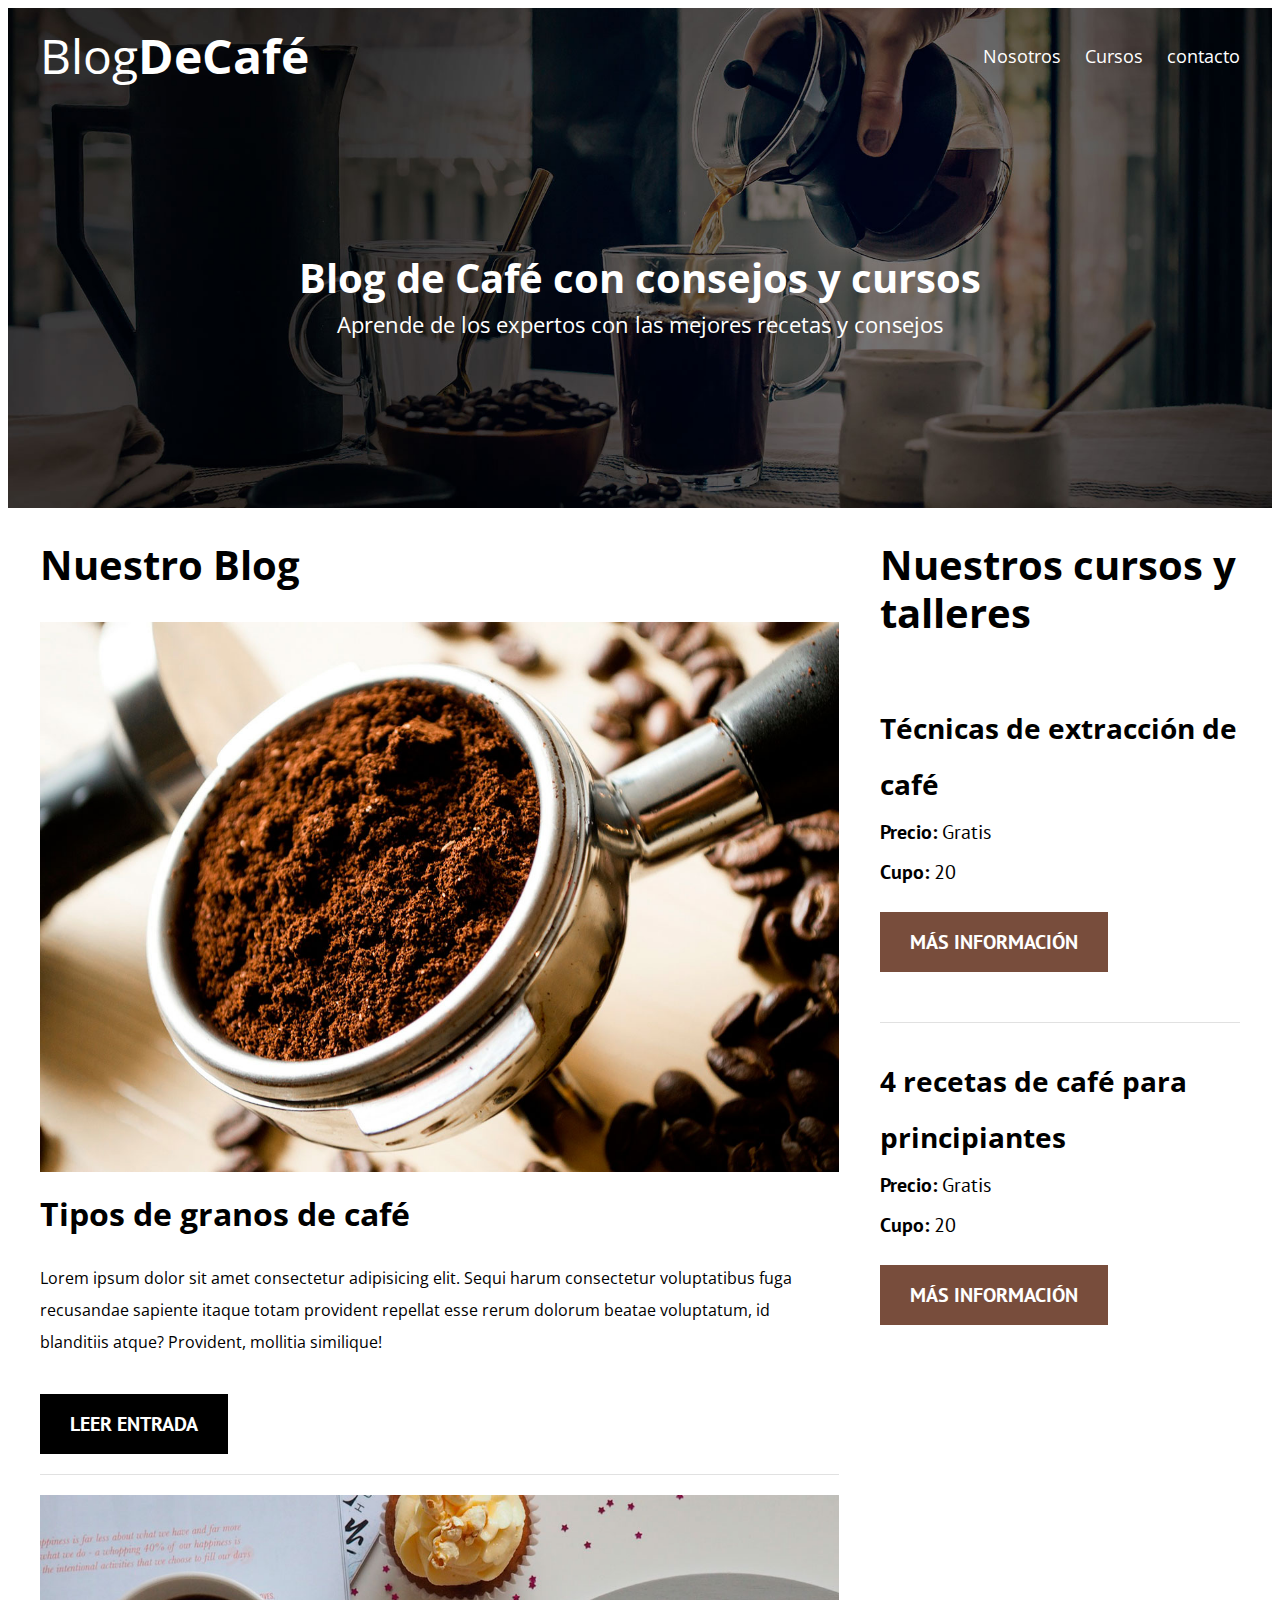
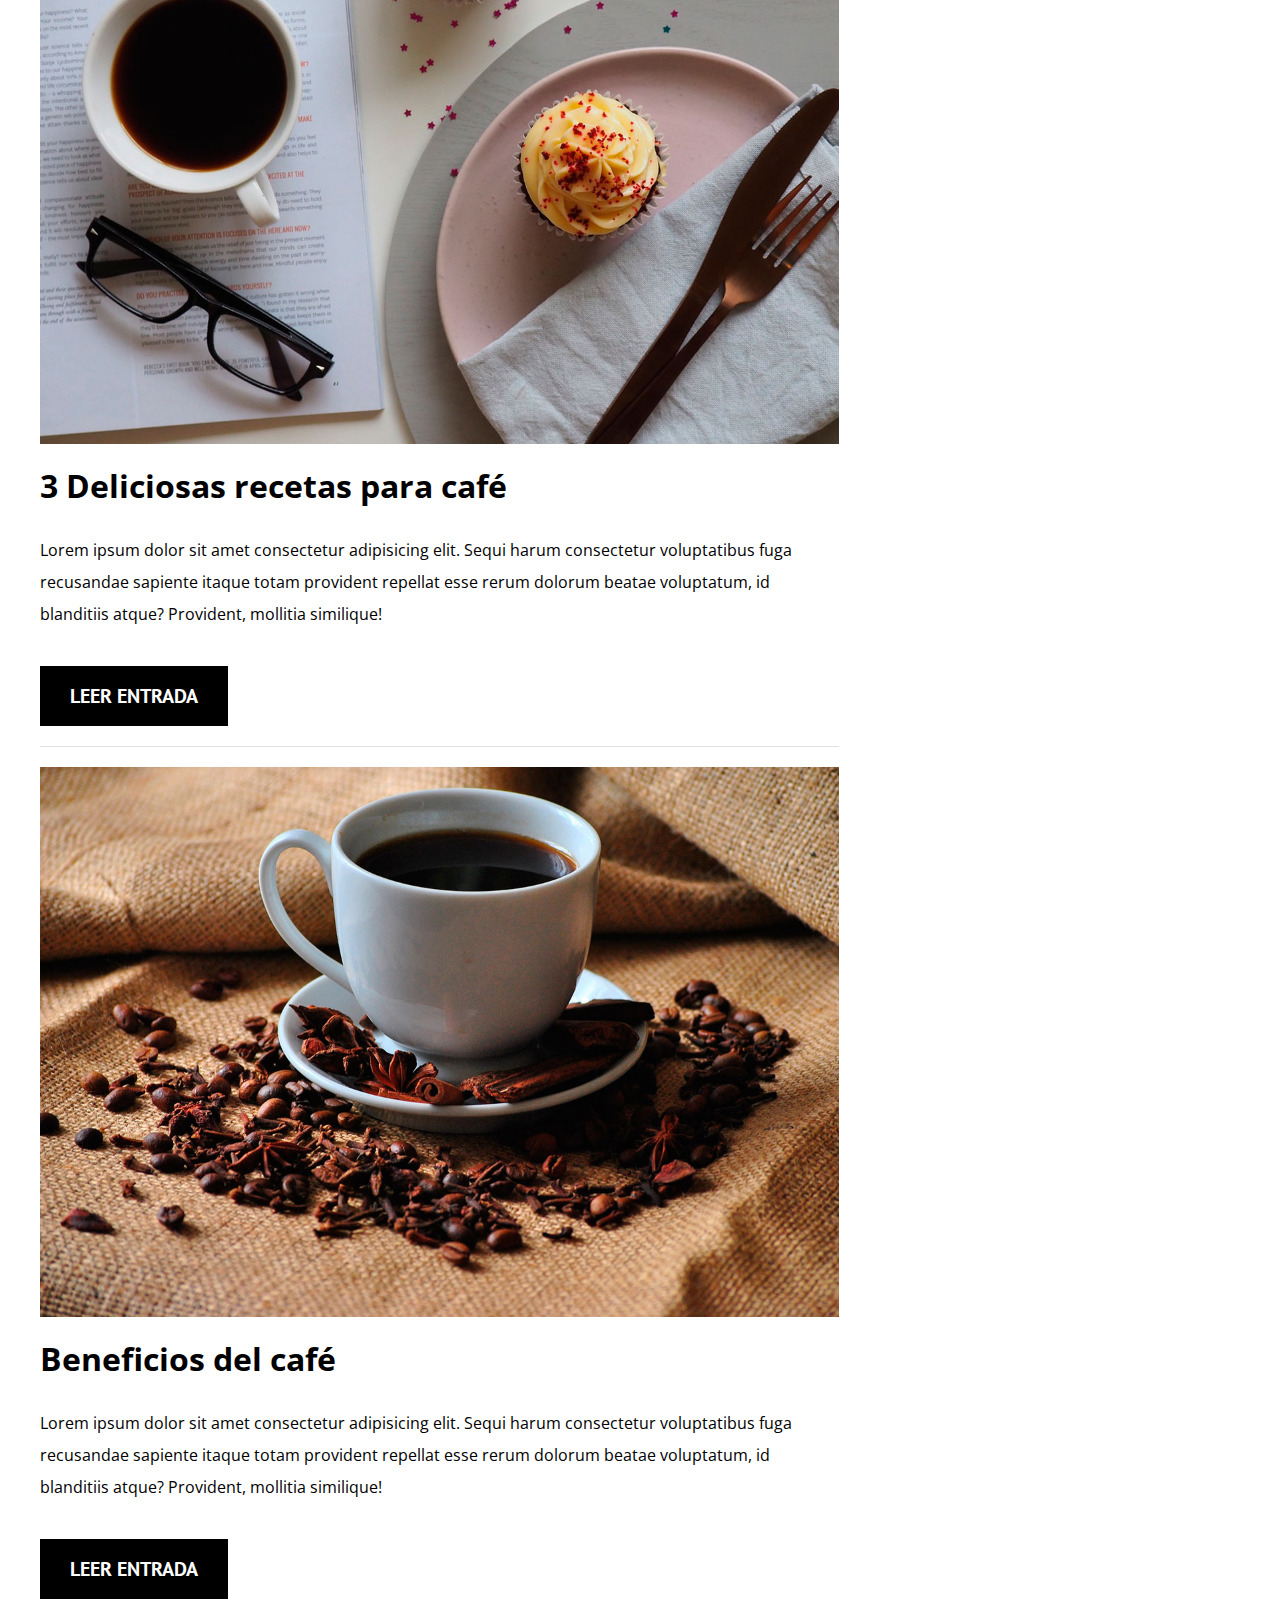
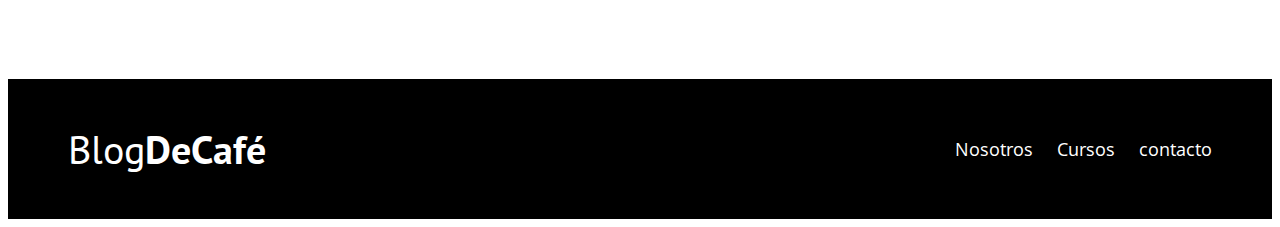
<file: index.html>
<!DOCTYPE html>
<html lang="en">

<head>
    <meta charset="UTF-8">
    <meta name="viewport" content="width=device-width, initial-scale=1.0">
    <meta http-equiv="X-UA-Compatible" content="ie=edge">
    <title>Blog de Café</title>
    <link href="https://fonts.googleapis.com/css2?family=PT+Sans:wght@400;700&display=swap" rel="stylesheet">
    <link href="https://fonts.googleapis.com/css2?family=Open+Sans:wght@400;700&display=swap" rel="stylesheet">
    <link rel="stylesheet" href="CSS/style.css">

</head>

<body>
    <header class="site-header">
        <div class="contenedor">
            <div class="barra">
                <a href="/">
                    <h1 class="no-margin">Blog<span>DeCafé</span></h1>
                    <nav class="navegacion">
                        <a href="nosotros.html">Nosotros</a>
                        <a href="cursos.html">Cursos</a>
                        <a href="contacto.html">contacto</a>
                    </nav>
                </a>
            </div>
            <!--barra-->

            <div class="texto-header">
                <h2 class="no-margin">Blog de Café con consejos y cursos</h2>
                <p class="no-margin">Aprende de los expertos con las mejores recetas y consejos</p>
            </div>
        </div>
        <!--contenedor-->
    </header>

    <div class="contenido-principal contenedor">
        <main class="blog">
            <h2>Nuestro Blog</h2>
            <article class="entrada-blog">
                <div class="imagen">
                    <img src="/IMG/blog1.jpg" alt="Imagen blog">
                </div>
                <!--Imagen-->
                <div class="contenido-blog">
                    <h3 class="no-margin">Tipos de granos de café</h3>
                    <p>Lorem ipsum dolor sit amet consectetur adipisicing elit. Sequi harum consectetur voluptatibus fuga recusandae sapiente itaque totam provident repellat esse rerum dolorum beatae voluptatum, id blanditiis atque? Provident, mollitia similique!
                    </p>
                    <a href="entrada.html" class="btn btn-primario">Leer entrada</a>
                </div>
            </article>
            <article class="entrada-blog">
                <div class="imagen">
                    <img src="/IMG/blog2.jpg" alt="Imagen blog">
                </div>
                <!--Imagen-->
                <div class="contenido-blog">
                    <h3 class="no-margin">3 Deliciosas recetas para café</h3>
                    <p>Lorem ipsum dolor sit amet consectetur adipisicing elit. Sequi harum consectetur voluptatibus fuga recusandae sapiente itaque totam provident repellat esse rerum dolorum beatae voluptatum, id blanditiis atque? Provident, mollitia similique!
                    </p>
                    <a href="entrada.html" class="btn btn-primario">Leer entrada</a>
                </div>
            </article>
            <article class="entrada-blog">
                <div class="imagen">
                    <img src="/IMG/blog3.jpg" alt="Imagen blog">
                </div>
                <!--Imagen-->
                <div class="contenido-blog">
                    <h3 class="no-margin">Beneficios del café</h3>
                    <p>Lorem ipsum dolor sit amet consectetur adipisicing elit. Sequi harum consectetur voluptatibus fuga recusandae sapiente itaque totam provident repellat esse rerum dolorum beatae voluptatum, id blanditiis atque? Provident, mollitia similique!
                    </p>
                    <a href="entrada.html" class="btn btn-primario">Leer entrada</a>
                </div>
            </article>
        </main>
        <aside class="cursos">
            <h2>Nuestros cursos y talleres</h2>
            <ul class="cursos-lista">
                <li class="curso">
                    <h4 class="no-margin">Técnicas de extracción de café</h4>
                    <p class="no-margin">Precio: <span>Gratis</span></p>
                    <p class="no-margin">Cupo: <span>20</span></p>
                    <a href="cursos.html" class="btn btn-secundario">Más información</a>
                </li>
                <li class="curso">
                    <h4 class="no-margin">4 recetas de café para principiantes</h4>
                    <p class="no-margin">Precio: <span>Gratis</span></p>
                    <p class="no-margin">Cupo: <span>20</span></p>
                    <a href="cursos.html" class="btn btn-secundario">Más información</a>
                </li>
            </ul>
        </aside>
    </div>
    <!--Contenido principal-->
    <footer class="site-footer">
        <div class="contenedor">
            <div class="barra">
                <p class="no-margin">Blog<span>DeCafé</span></p>
                <nav class="navegacion">
                    <a href="nosotros.html">Nosotros</a>
                    <a href="cursos.html">Cursos</a>
                    <a href="contacto.html">contacto</a>
                </nav>
            </div>
        </div>
    </footer>
</body>

</html>
</file>
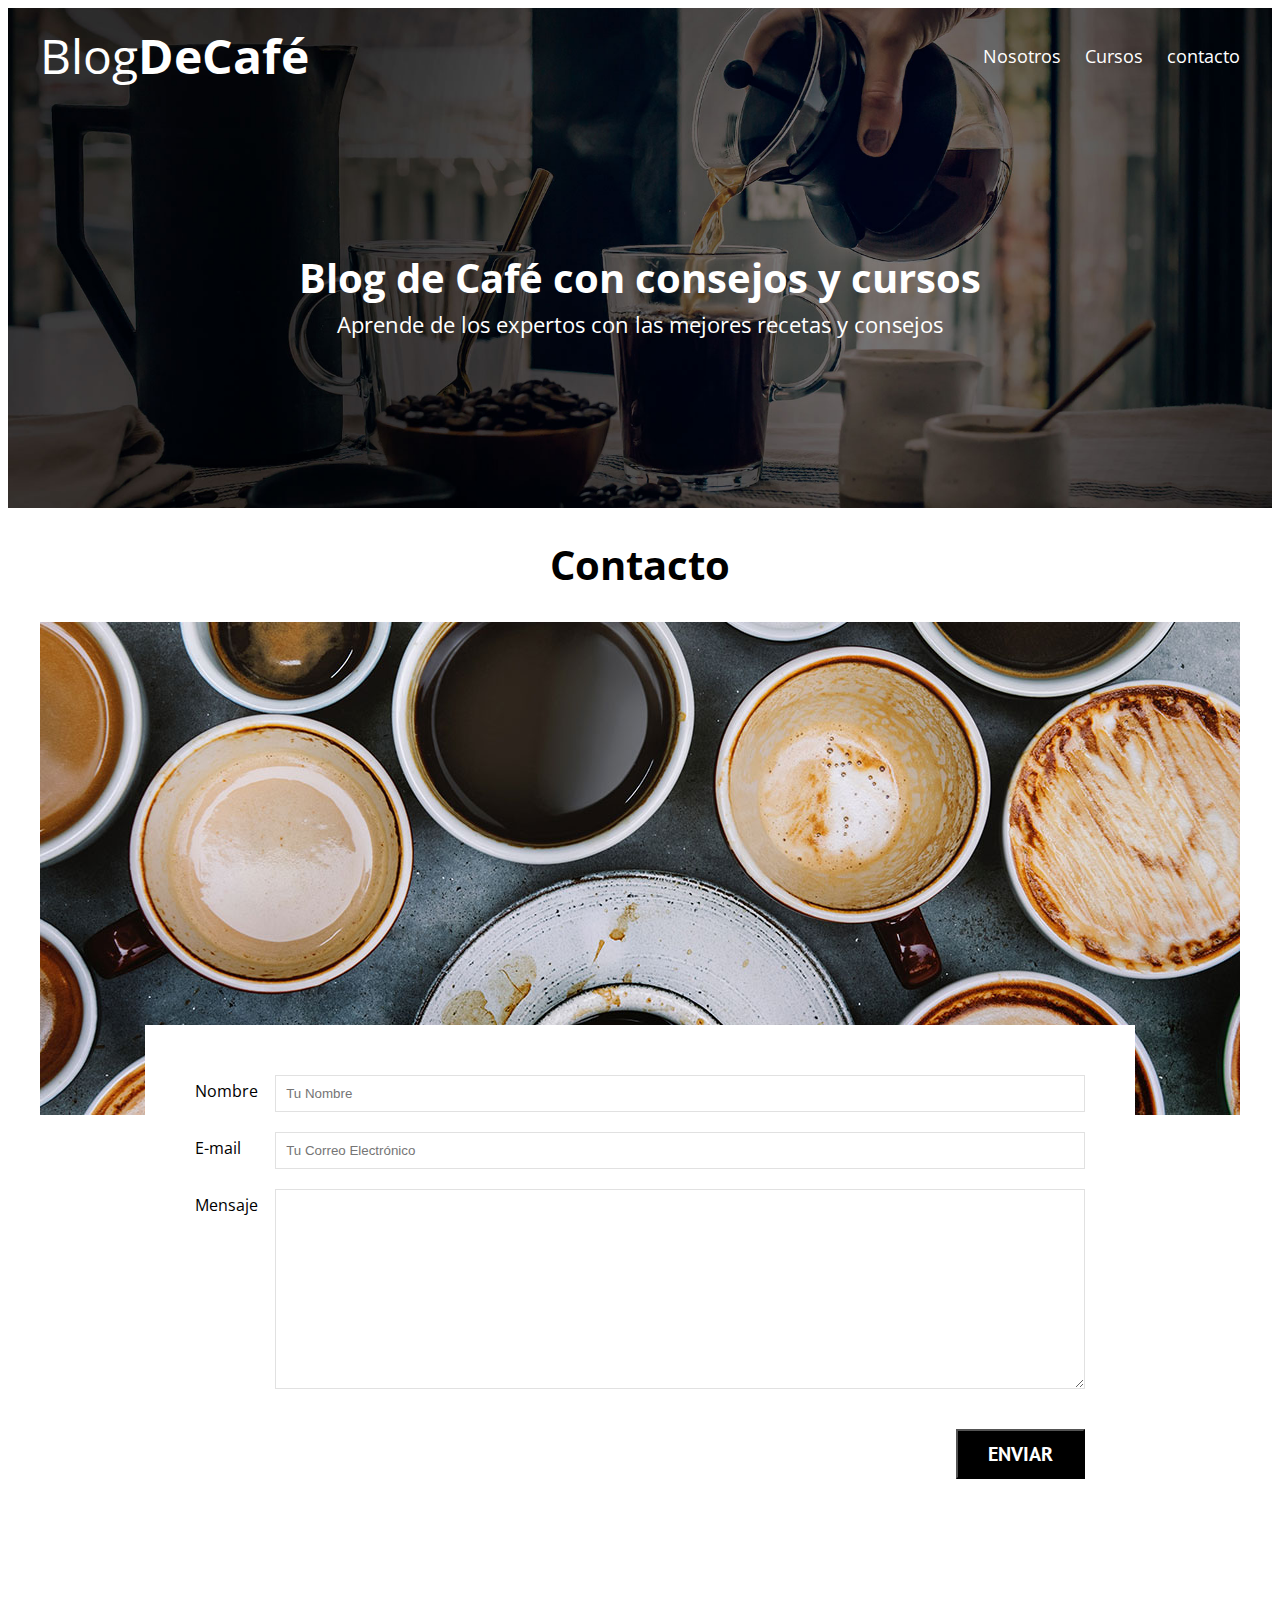
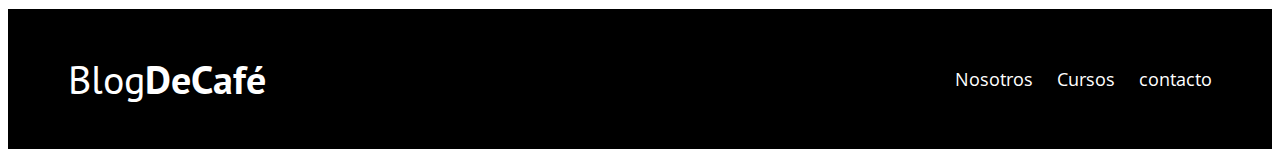
<file: contacto.html>
<!DOCTYPE html>
<html lang="en">

<head>
    <meta charset="UTF-8">
    <meta name="viewport" content="width=device-width, initial-scale=1.0">
    <meta http-equiv="X-UA-Compatible" content="ie=edge">
    <title>Blog de Café</title>
    <link href="https://fonts.googleapis.com/css2?family=PT+Sans:wght@400;700&display=swap" rel="stylesheet">
    <link href="https://fonts.googleapis.com/css2?family=Open+Sans:wght@400;700&display=swap" rel="stylesheet">
    <link rel="stylesheet" href="CSS/style.css">

</head>

<body>
    <header class="site-header">
        <div class="contenedor">
            <div class="barra">
                <a href="/">
                    <h1 class="no-margin">Blog<span>DeCafé</span></h1>
                    <nav class="navegacion">
                        <a href="nosotros.html">Nosotros</a>
                        <a href="cursos.html">Cursos</a>
                        <a href="contacto.html">contacto</a>
                    </nav>
                </a>
            </div>
            <!--barra-->

            <div class="texto-header">
                <h2 class="no-margin">Blog de Café con consejos y cursos</h2>
                <p class="no-margin">Aprende de los expertos con las mejores recetas y consejos</p>
            </div>
        </div>
        <!--contenedor-->
    </header>

    <main class="contenedor">
        <h2 class="centrar-texto">Contacto</h2>
        <div class="grid centrar-columnas">
            <div class="columnas-12">
                <img src="/IMG/contacto.jpg" alt="Imagen contacto">
            </div>
            <div class="columnas-10 formulario-contacto">
                <form action="#">
                    <div class="campo">
                        <label for="nombre">Nombre</label>
                        <input type="text" id="nombre" placeholder="Tu Nombre">
                    </div>
                    <div class="campo">
                        <label for="email">E-mail</label>
                        <input type="email" id="email" placeholder="Tu Correo Electrónico">
                    </div>
                    <div class=" campo mensaje">
                        <label for="mensaje">Mensaje</label>
                        <textarea id="mensaje"></textarea>
                    </div>
                    <div class="campo enviar">
                        <input type="submit" value="Enviar" class="btn btn-primario">
                    </div>
                </form>
            </div>
        </div>
    </main>
    <footer class="site-footer">
        <div class="contenedor">
            <div class="barra">
                <p class="no-margin">Blog<span>DeCafé</span></p>
                <nav class="navegacion">
                    <a href="nosotros.html">Nosotros</a>
                    <a href="cursos.html">Cursos</a>
                    <a href="contacto.html">contacto</a>
                </nav>
            </div>
        </div>
    </footer>
</body>

</html>
</file>
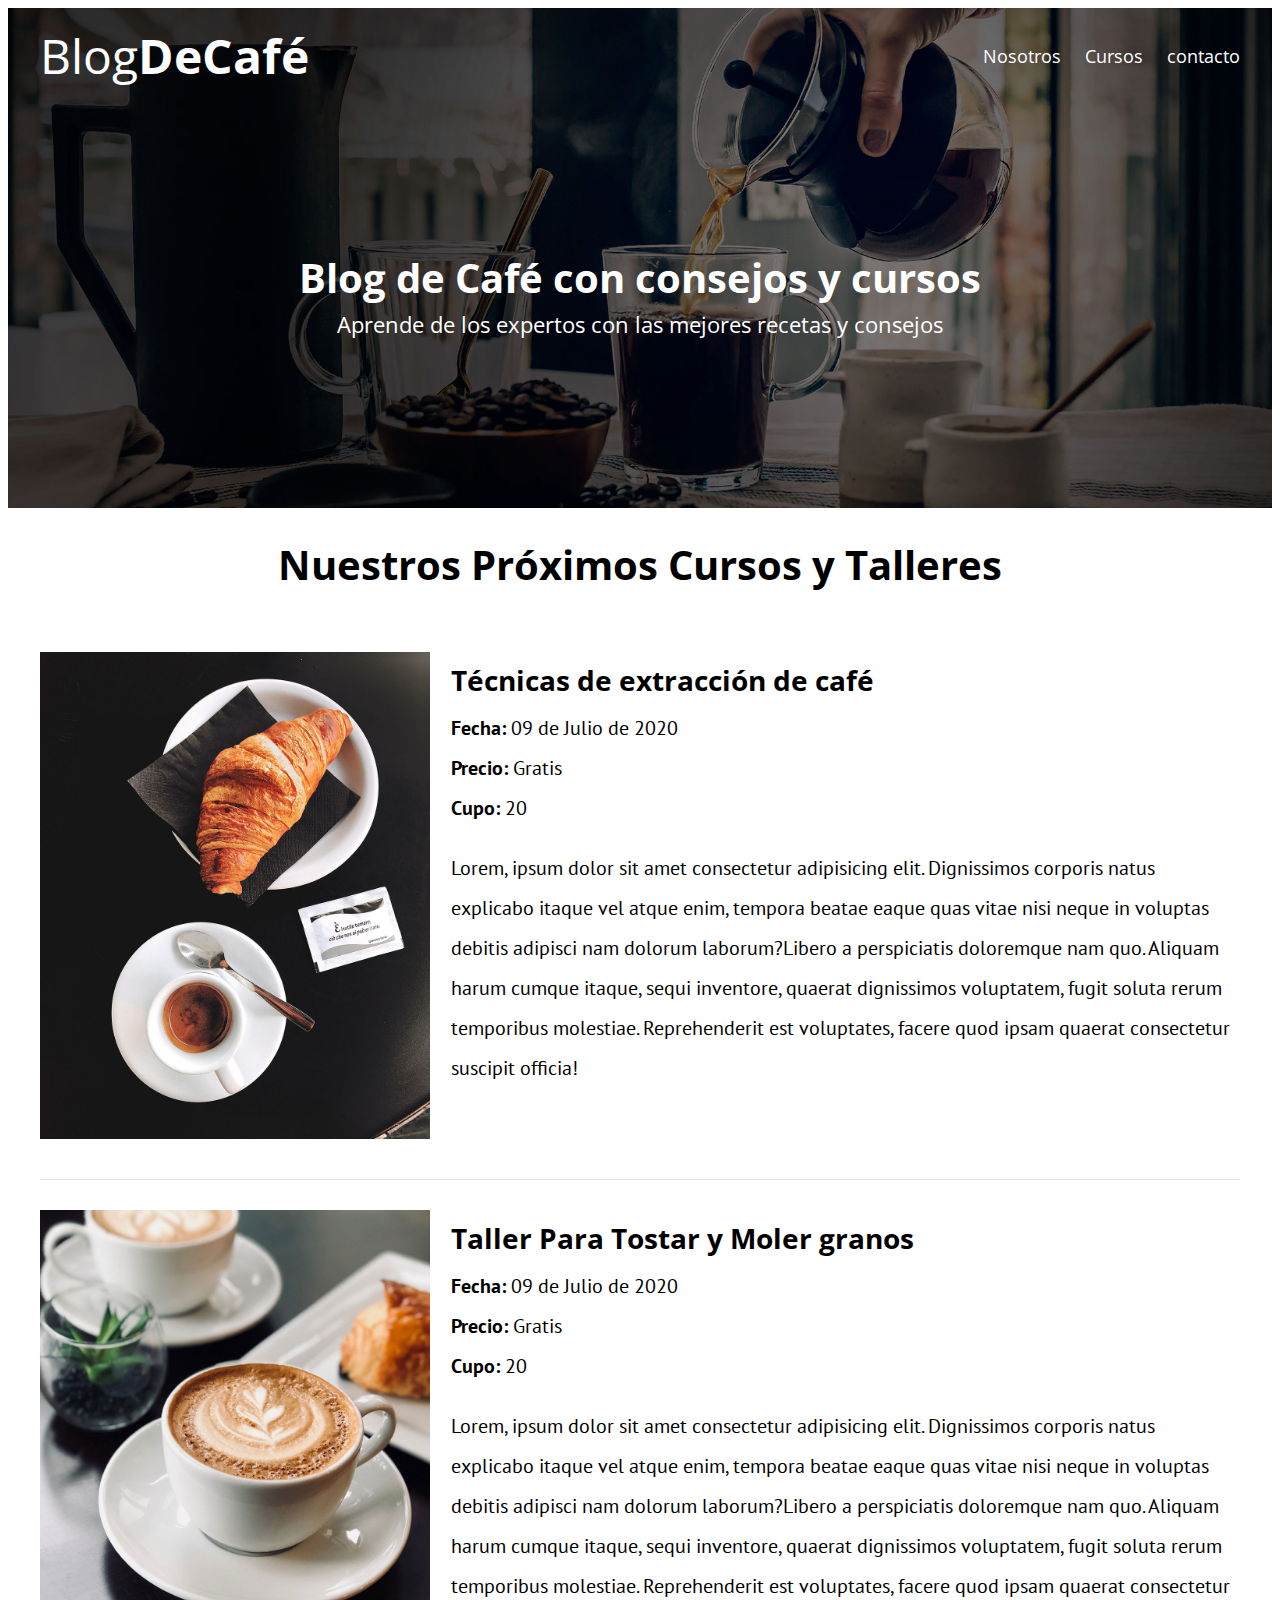
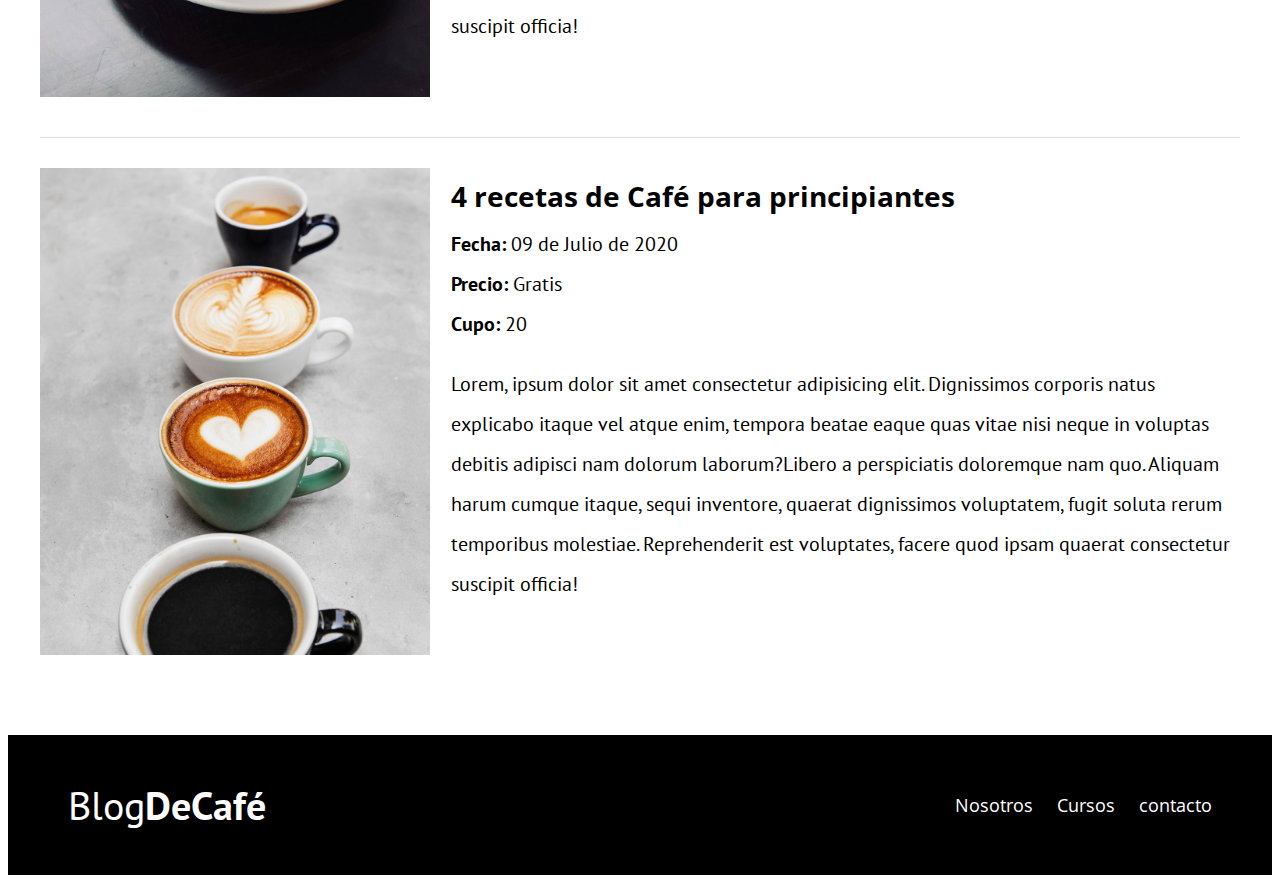
<file: cursos.html>
<!DOCTYPE html>
<html lang="en">

<head>
    <meta charset="UTF-8">
    <meta name="viewport" content="width=device-width, initial-scale=1.0">
    <meta http-equiv="X-UA-Compatible" content="ie=edge">
    <title>Blog de Café</title>
    <link href="https://fonts.googleapis.com/css2?family=PT+Sans:wght@400;700&display=swap" rel="stylesheet">
    <link href="https://fonts.googleapis.com/css2?family=Open+Sans:wght@400;700&display=swap" rel="stylesheet">
    <link rel="stylesheet" href="CSS/style.css">

</head>

<body>
    <header class="site-header">
        <div class="contenedor">
            <div class="barra">
                <a href="/">
                    <h1 class="no-margin">Blog<span>DeCafé</span></h1>
                    <nav class="navegacion">
                        <a href="nosotros.html">Nosotros</a>
                        <a href="cursos.html">Cursos</a>
                        <a href="contacto.html">contacto</a>
                    </nav>
                </a>
            </div>
            <!--barra-->

            <div class="texto-header">
                <h2 class="no-margin">Blog de Café con consejos y cursos</h2>
                <p class="no-margin">Aprende de los expertos con las mejores recetas y consejos</p>
            </div>
        </div>
        <!--contenedor-->
    </header>
    <main class="contenedor">
        <h2 class="centrar-texto">Nuestros Próximos Cursos y Talleres</h2>
        <article class="curso grid">
            <div class="columnas-4">
                <img src="/IMG/curso1.jpg" alt="Imagen curso">
            </div>
            <div class="columnas-8">
                <h4 class="no-margin">Técnicas de extracción de café</h4>
                <p class="no-margin">Fecha: <span>09 de Julio de 2020</span></p>
                <p class="no-margin">Precio: <span>Gratis</span></p>
                <p class="no-margin">Cupo: <span>20</span></p>
                <p class="descripcion">Lorem, ipsum dolor sit amet consectetur adipisicing elit. Dignissimos corporis natus explicabo itaque vel atque enim, tempora beatae eaque quas vitae nisi neque in voluptas debitis adipisci nam dolorum laborum?Libero a perspiciatis doloremque
                    nam quo. Aliquam harum cumque itaque, sequi inventore, quaerat dignissimos voluptatem, fugit soluta rerum temporibus molestiae. Reprehenderit est voluptates, facere quod ipsam quaerat consectetur suscipit officia!</p>
            </div>
        </article>
        <article class="curso grid">
            <div class="columnas-4">
                <img src="/IMG/curso2.jpg" alt="Imagen curso">
            </div>
            <div class="columnas-8">
                <h4 class="no-margin">Taller Para Tostar y Moler granos</h4>
                <p class="no-margin">Fecha: <span>09 de Julio de 2020</span></p>
                <p class="no-margin">Precio: <span>Gratis</span></p>
                <p class="no-margin">Cupo: <span>20</span></p>
                <p class="descripcion">Lorem, ipsum dolor sit amet consectetur adipisicing elit. Dignissimos corporis natus explicabo itaque vel atque enim, tempora beatae eaque quas vitae nisi neque in voluptas debitis adipisci nam dolorum laborum?Libero a perspiciatis doloremque
                    nam quo. Aliquam harum cumque itaque, sequi inventore, quaerat dignissimos voluptatem, fugit soluta rerum temporibus molestiae. Reprehenderit est voluptates, facere quod ipsam quaerat consectetur suscipit officia!</p>
            </div>
        </article>
        <article class="curso grid">
            <div class="columnas-4">
                <img src="/IMG/curso3.jpg" alt="Imagen curso">
            </div>
            <div class="columnas-8">
                <h4 class="no-margin">4 recetas de Café para principiantes</h4>
                <p class="no-margin">Fecha: <span>09 de Julio de 2020</span></p>
                <p class="no-margin">Precio: <span>Gratis</span></p>
                <p class="no-margin">Cupo: <span>20</span></p>
                <p class="descripcion">Lorem, ipsum dolor sit amet consectetur adipisicing elit. Dignissimos corporis natus explicabo itaque vel atque enim, tempora beatae eaque quas vitae nisi neque in voluptas debitis adipisci nam dolorum laborum?Libero a perspiciatis doloremque
                    nam quo. Aliquam harum cumque itaque, sequi inventore, quaerat dignissimos voluptatem, fugit soluta rerum temporibus molestiae. Reprehenderit est voluptates, facere quod ipsam quaerat consectetur suscipit officia!</p>
            </div>
        </article>
    </main>

    <footer class="site-footer">
        <div class="contenedor">
            <div class="barra">
                <p class="no-margin">Blog<span>DeCafé</span></p>
                <nav class="navegacion">
                    <a href="nosotros.html">Nosotros</a>
                    <a href="cursos.html">Cursos</a>
                    <a href="contacto.html">contacto</a>
                </nav>
            </div>
        </div>
    </footer>
</body>

</html>
</file>
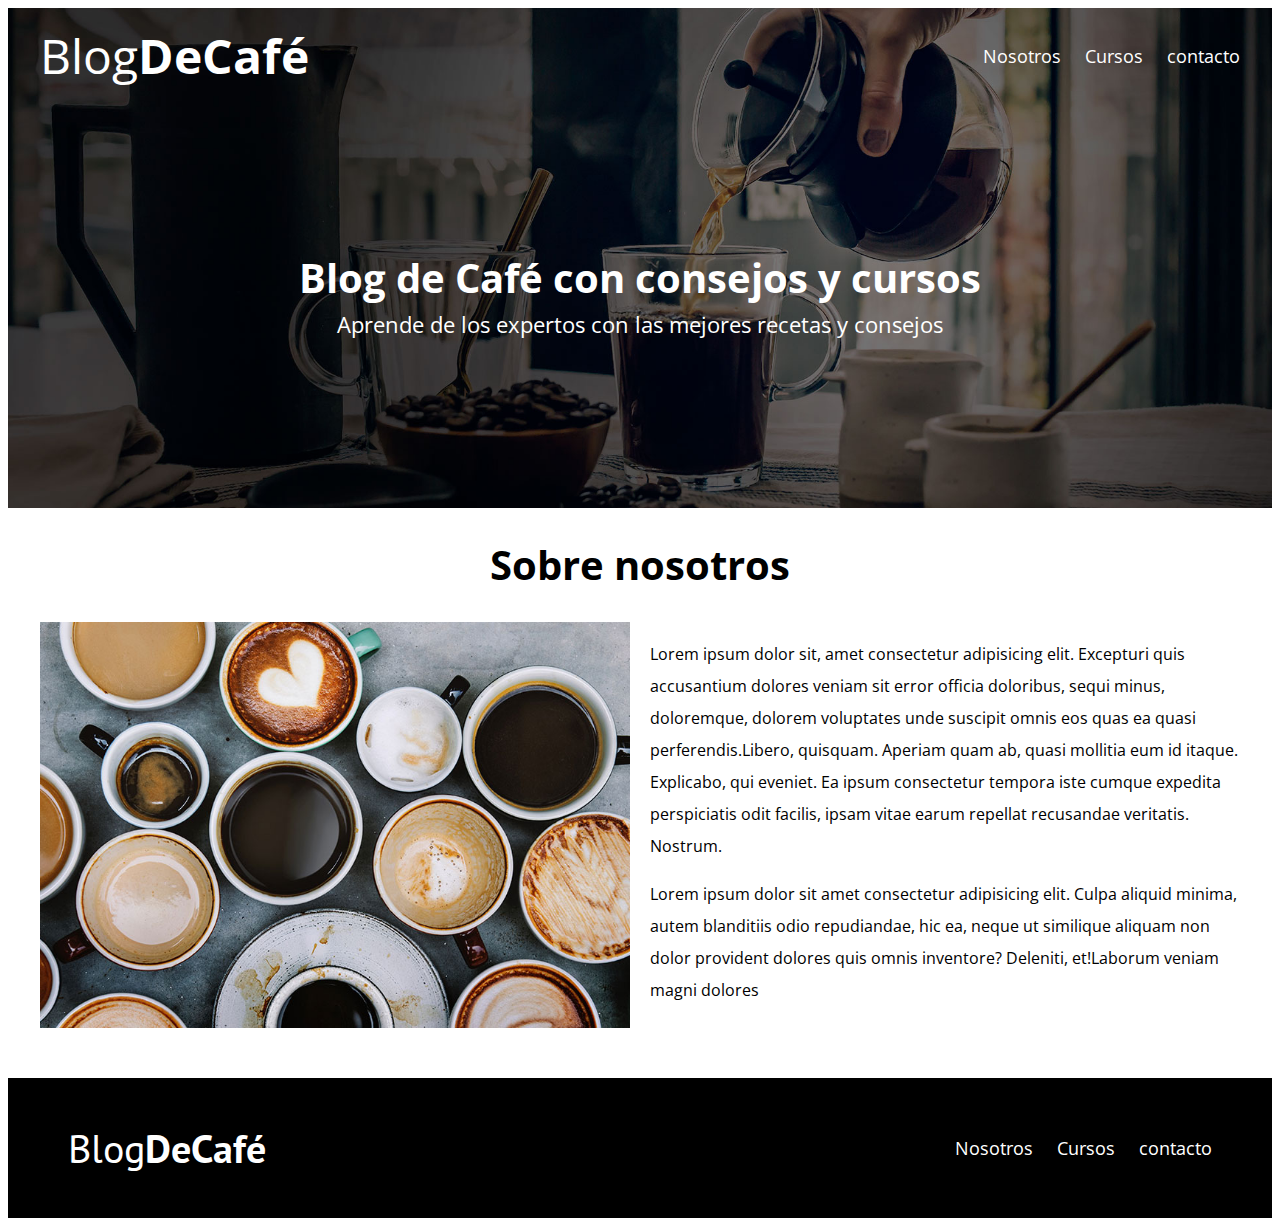
<file: nosotros.html>
<!DOCTYPE html>
<html lang="en">

<head>
    <meta charset="UTF-8">
    <meta name="viewport" content="width=device-width, initial-scale=1.0">
    <meta http-equiv="X-UA-Compatible" content="ie=edge">
    <title>Blog de Café</title>
    <link href="https://fonts.googleapis.com/css2?family=PT+Sans:wght@400;700&display=swap" rel="stylesheet">
    <link href="https://fonts.googleapis.com/css2?family=Open+Sans:wght@400;700&display=swap" rel="stylesheet">
    <link rel="stylesheet" href="CSS/style.css">

</head>

<body>
    <header class="site-header">
        <div class="contenedor">
            <div class="barra">
                <a href="/">
                    <h1 class="no-margin">Blog<span>DeCafé</span></h1>
                    <nav class="navegacion">
                        <a href="nosotros.html">Nosotros</a>
                        <a href="cursos.html">Cursos</a>
                        <a href="contacto.html">contacto</a>
                    </nav>
                </a>
            </div>
            <!--barra-->

            <div class="texto-header">
                <h2 class="no-margin">Blog de Café con consejos y cursos</h2>
                <p class="no-margin">Aprende de los expertos con las mejores recetas y consejos</p>
            </div>
        </div>
        <!--contenedor-->
    </header>

    <main class="contenedor">
        <h2 class="centrar-texto">Sobre nosotros</h2>
        <div class="grid">
            <div class="columna-6">
                <img src="/IMG/nosotros.jpg" alt="Imagen nosotros">
            </div>
            <div class="columna-6">
                <p>Lorem ipsum dolor sit, amet consectetur adipisicing elit. Excepturi quis accusantium dolores veniam sit error officia doloribus, sequi minus, doloremque, dolorem voluptates unde suscipit omnis eos quas ea quasi perferendis.Libero, quisquam.
                    Aperiam quam ab, quasi mollitia eum id itaque. Explicabo, qui eveniet. Ea ipsum consectetur tempora iste cumque expedita perspiciatis odit facilis, ipsam vitae earum repellat recusandae veritatis. Nostrum.</p>
                <p>Lorem ipsum dolor sit amet consectetur adipisicing elit. Culpa aliquid minima, autem blanditiis odio repudiandae, hic ea, neque ut similique aliquam non dolor provident dolores quis omnis inventore? Deleniti, et!Laborum veniam magni dolores</p>
            </div>
        </div>
    </main>
    <footer class="site-footer">
        <div class="contenedor">
            <div class="barra">
                <p class="no-margin">Blog<span>DeCafé</span></p>
                <nav class="navegacion">
                    <a href="nosotros.html">Nosotros</a>
                    <a href="cursos.html">Cursos</a>
                    <a href="contacto.html">contacto</a>
                </nav>
            </div>
        </div>
    </footer>
</body>

</html>
</file>
<file: CSS/style.css>
html {
    box-sizing: border-box;
    font-size: 62.5%;
    /*1rem = 10px*/
}

*,
*::before,
*:after {
    box-sizing: inherit;
}

body {
    font-family: 'Open Sans', sans-serif;
    font-size: 1.6rem;
    line-height: 2;
    /*Interlineado*/
}


/*Globales*/

.contenedor {
    max-width: 1200px;
    width: 95%;
    margin: 0 auto;
}

h1,
h2,
h3,
h4 {
    font-family: 'Open Sans', sans-serif;
}

h1 {
    font-size: 4.8rem;
}

h2 {
    font-size: 4rem;
    line-height: 1.2;
    /*Interlineado*/
}

h3 {
    font-size: 3.2rem;
}

h4 {
    font-size: 2.8rem;
}

img {
    max-width: 100%;
}


/*Utilidades*/

.centrar-texto {
    text-align: center;
}

.no-margin {
    margin: 0;
}


/*Grid*/

@media (min-width: 768px) {
    .grid {
        display: flex;
        justify-content: space-between;
        flex-wrap: wrap;
        /*No se vayan os elementos a la derecha*/
    }
    .centrar-columnas {
        justify-content: center;
    }
    .columnas-4 {
        flex: 0 0 calc(33.3% - 1rem);
    }
    .columna-6 {
        flex: 0 0 calc(50% - 1rem);
    }
    .columnas-8 {
        flex: 0 0 calc(66.6% - 1rem);
    }
    .columnas-10 {
        flex: 0 0 calc(83.3% - 1rem);
    }
    .columnas-12 {
        flex: 0 0 100%;
    }
}


/*Botones*/

.btn {
    display: block;
    text-align: center;
    padding: 1rem 3rem;
    margin: 2rem 0;
    color: #ffffff;
    text-decoration: none;
    font-family: 'PT Sans', sans-serif;
    font-weight: 700;
    text-transform: uppercase;
    font-size: 2rem;
    flex: 0 0 100%;
}

.btn:hover {
    cursor: pointer;
}

@media (min-width: 768px) {
    .btn {
        display: inline-block;
        flex: 0 0 auto;
    }
}

.btn-primario {
    background-color: #000000;
}

.btn-secundario {
    background-color: #784d3c;
}


/*Header*/

@media(min-width:768px) {
    .barra {
        display: flex;
        justify-content: space-between;
        align-items: center;
    }
}

.site-header {
    background-image: url(../IMG/banner.jpg);
    background-repeat: no-repeat;
    background-position: center center;
    background-size: cover;
    /*Llenar alto y ancho*/
    height: 50rem;
}

.site-header a {
    color: #ffffff;
    text-decoration: none;
    /*Quiral línea de abajo de textp*/
}

.site-header h1 {
    text-align: center;
    font-weight: 400;
}

.site-header span {
    font-weight: 700;
}


/*Navegación*/

.navegacion a {
    text-align: center;
    display: block;
    font-size: 1.8rem;
    color: #ffffff;
    text-decoration: none;
}

@media (min-width: 768px) {
    .navegacion a {
        display: inline;
        margin-right: 2rem;
    }
    .navegacion a:last-of-type {
        margin-right: 0;
    }
}


/*Texto header*/

.texto-header {
    color: #ffffff;
    text-align: center;
    margin-top: 5rem;
}

@media (min-width: 768px) {
    .texto-header {
        margin-top: 15rem;
    }
}

.texto-header p {
    font-size: 2.2rem;
}


/*Contenido principal HOME*/

.contenido-principal {
    display: flex;
    flex-wrap: wrap;
    /*Quitar scroll de allado*/
}

.blog,
.cursos {
    flex: 0 0 100%;
    /*flex-grow: 0;
    flex-shrink: 0;
    flex-basis: 100%;
    Ocupar toda la pantalla disponible*/
}

.cursos {
    order: -1;
}

@media (min-width: 768px) {
    .contenido-principal {
        justify-content: space-between;
    }
    .blog {
        flex-basis: 66.6%;
        order: -1;
    }
    .cursos {
        flex-basis: calc(33.3% - 4rem);
    }
}


/*Opcional*/

.entrada-blog {
    margin-bottom: 2rem;
    border-bottom: 1px solid #e1e1e1;
}

.entrada-blog:last-of-type {
    border: none;
}


/*Cursos sidebar*/

.cursos-lista {
    padding: 0;
    list-style: none;
}

.curso {
    padding-top: 3rem;
    padding-bottom: 3rem;
    border-bottom: 1px solid #e1e1e1;
}

.curso:last-of-type {
    border-bottom: none;
}

.curso p {
    font-family: 'PT Sans', sans-serif;
    font-weight: 700;
    font-size: 2rem;
}

.curso span,
.curso p.descripcion {
    font-weight: 400;
}

.descripcion {
    font-weight: 400;
}


/*Footer*/

.site-footer {
    background-color: #000000;
    padding: 3rem;
    margin-top: 4rem;
}

.site-footer p {
    color: #ffffff;
    font-size: 4rem;
    font-weight: 400;
    font-family: 'PT Sans', sans-serif;
    text-align: center;
}

.site-footer p span {
    font-weight: 700;
}


/*Contacto*/

.formulario-contacto {
    background-color: #ffffff;
    padding: 5rem;
}

@media (min-width: 768px) {
    .formulario-contacto {
        margin-top: -10rem;
        /*Extraer hacia arriba*/
    }
}

.formulario-contacto .campo {
    display: flex;
    justify-content: space-between;
    margin-bottom: 2rem;
}

.formulario-contacto .campo label {
    flex: 0 0 calc(8rem);
}

.formulario-contacto .campo input:not([type="submit"]),
.formulario-contacto textarea {
    flex: 1;
    border: 1px solid #e1e1e1;
    padding: 1rem;
}

.formulario-contacto textarea {
    height: 20rem;
}

.formulario-contacto .enviar {
    display: flex;
    justify-content: flex-end;
}
</file>
